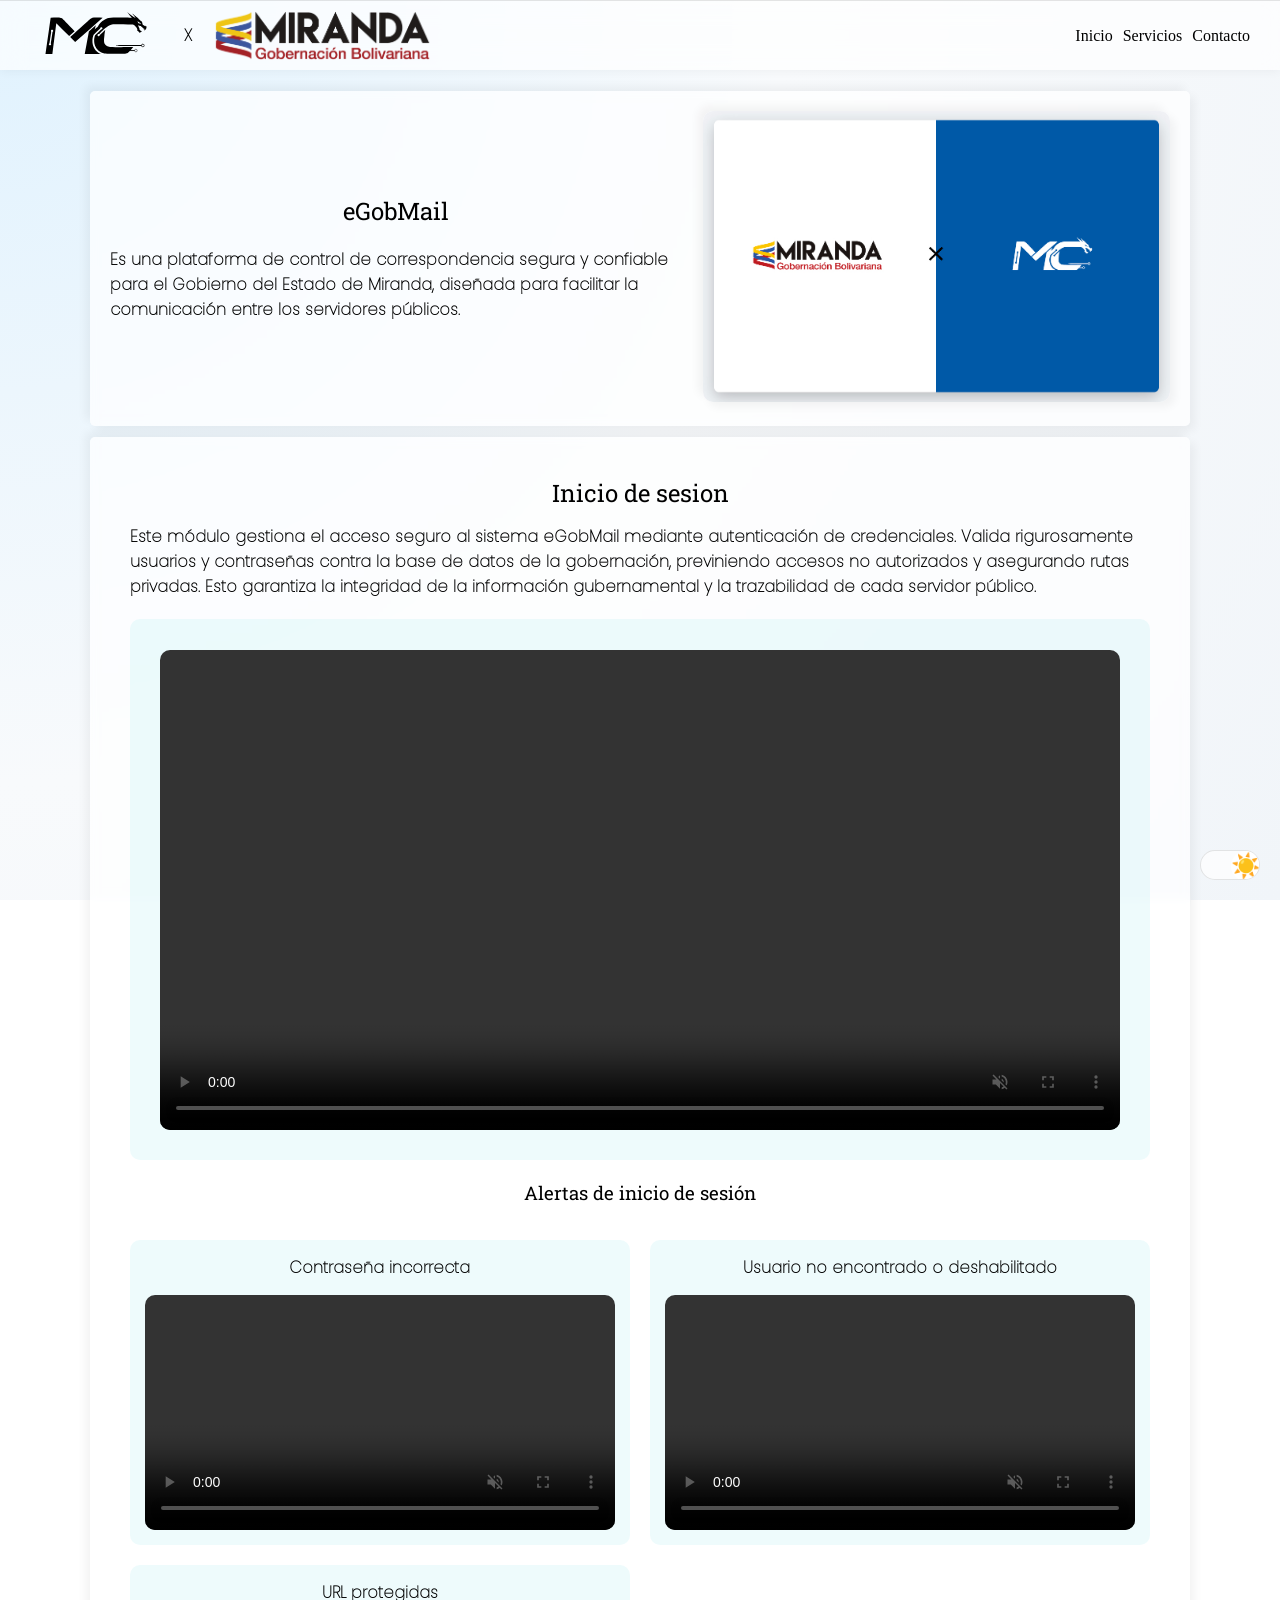
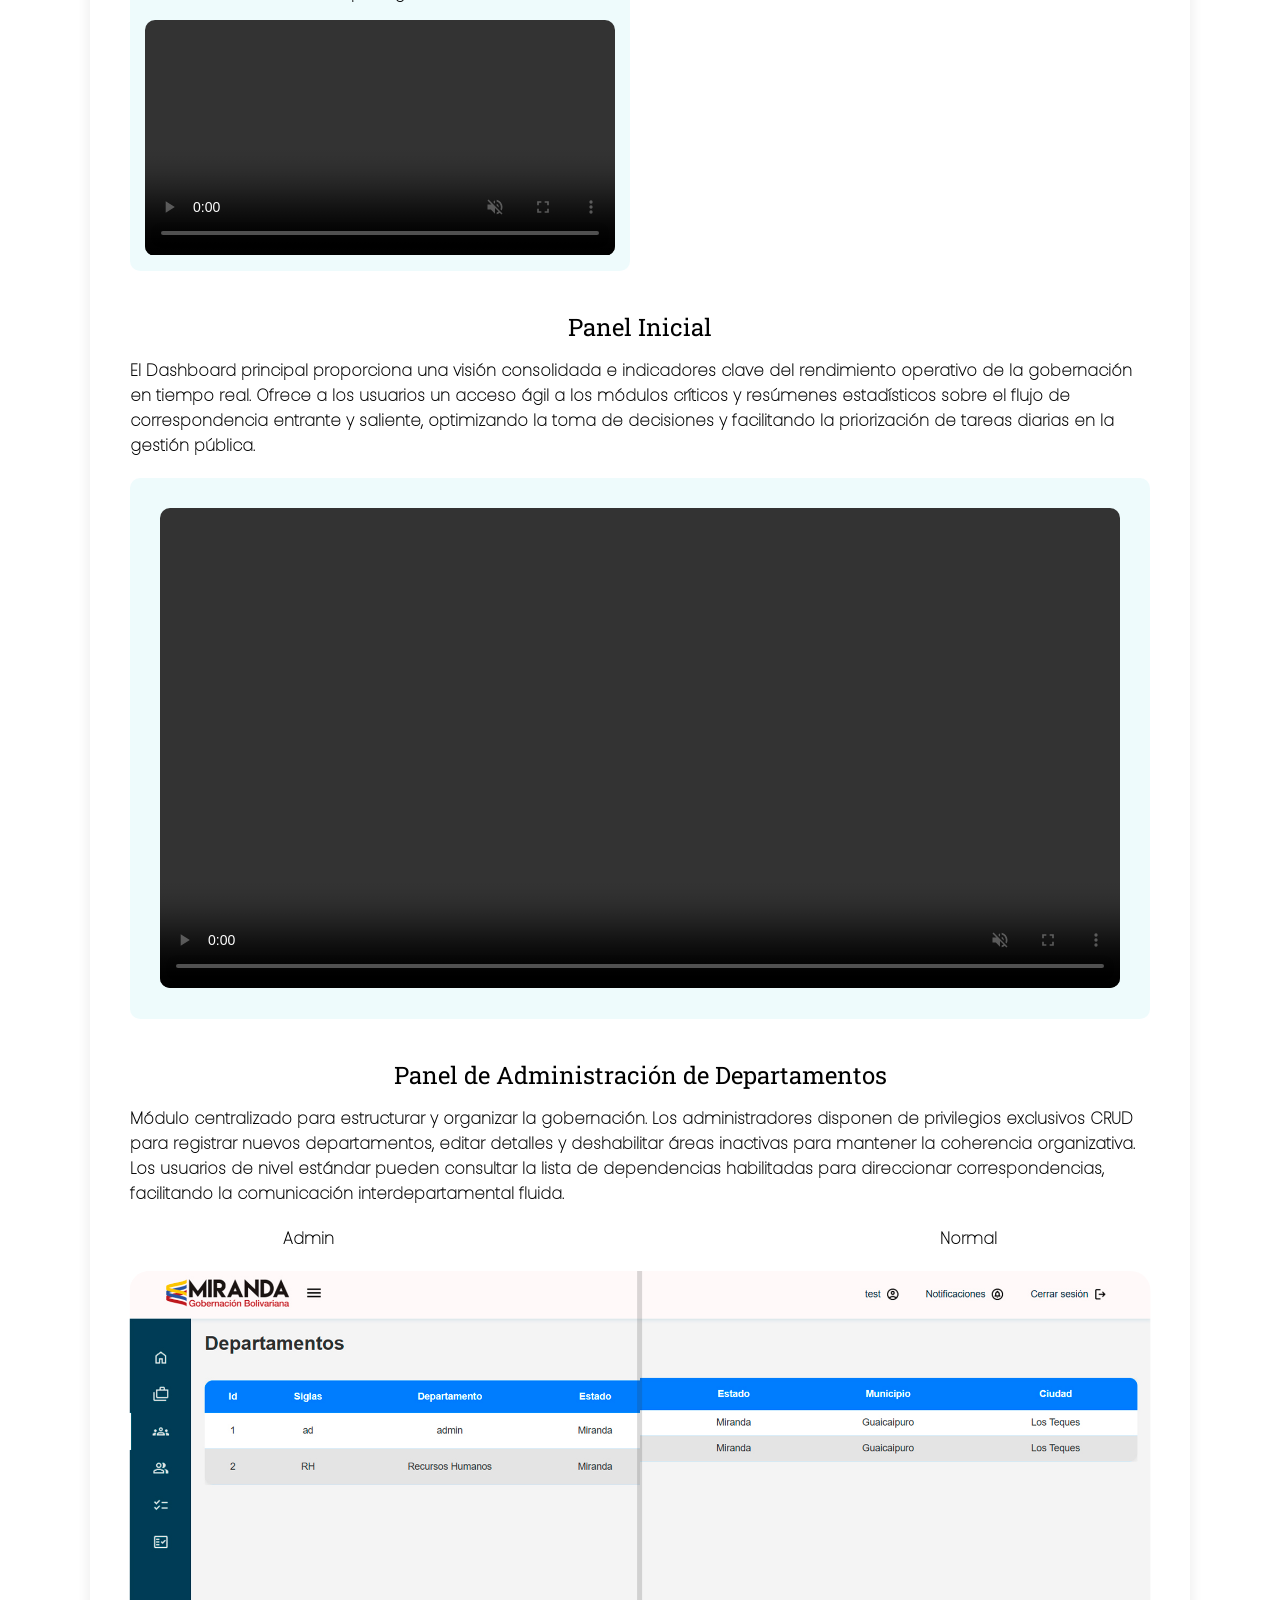
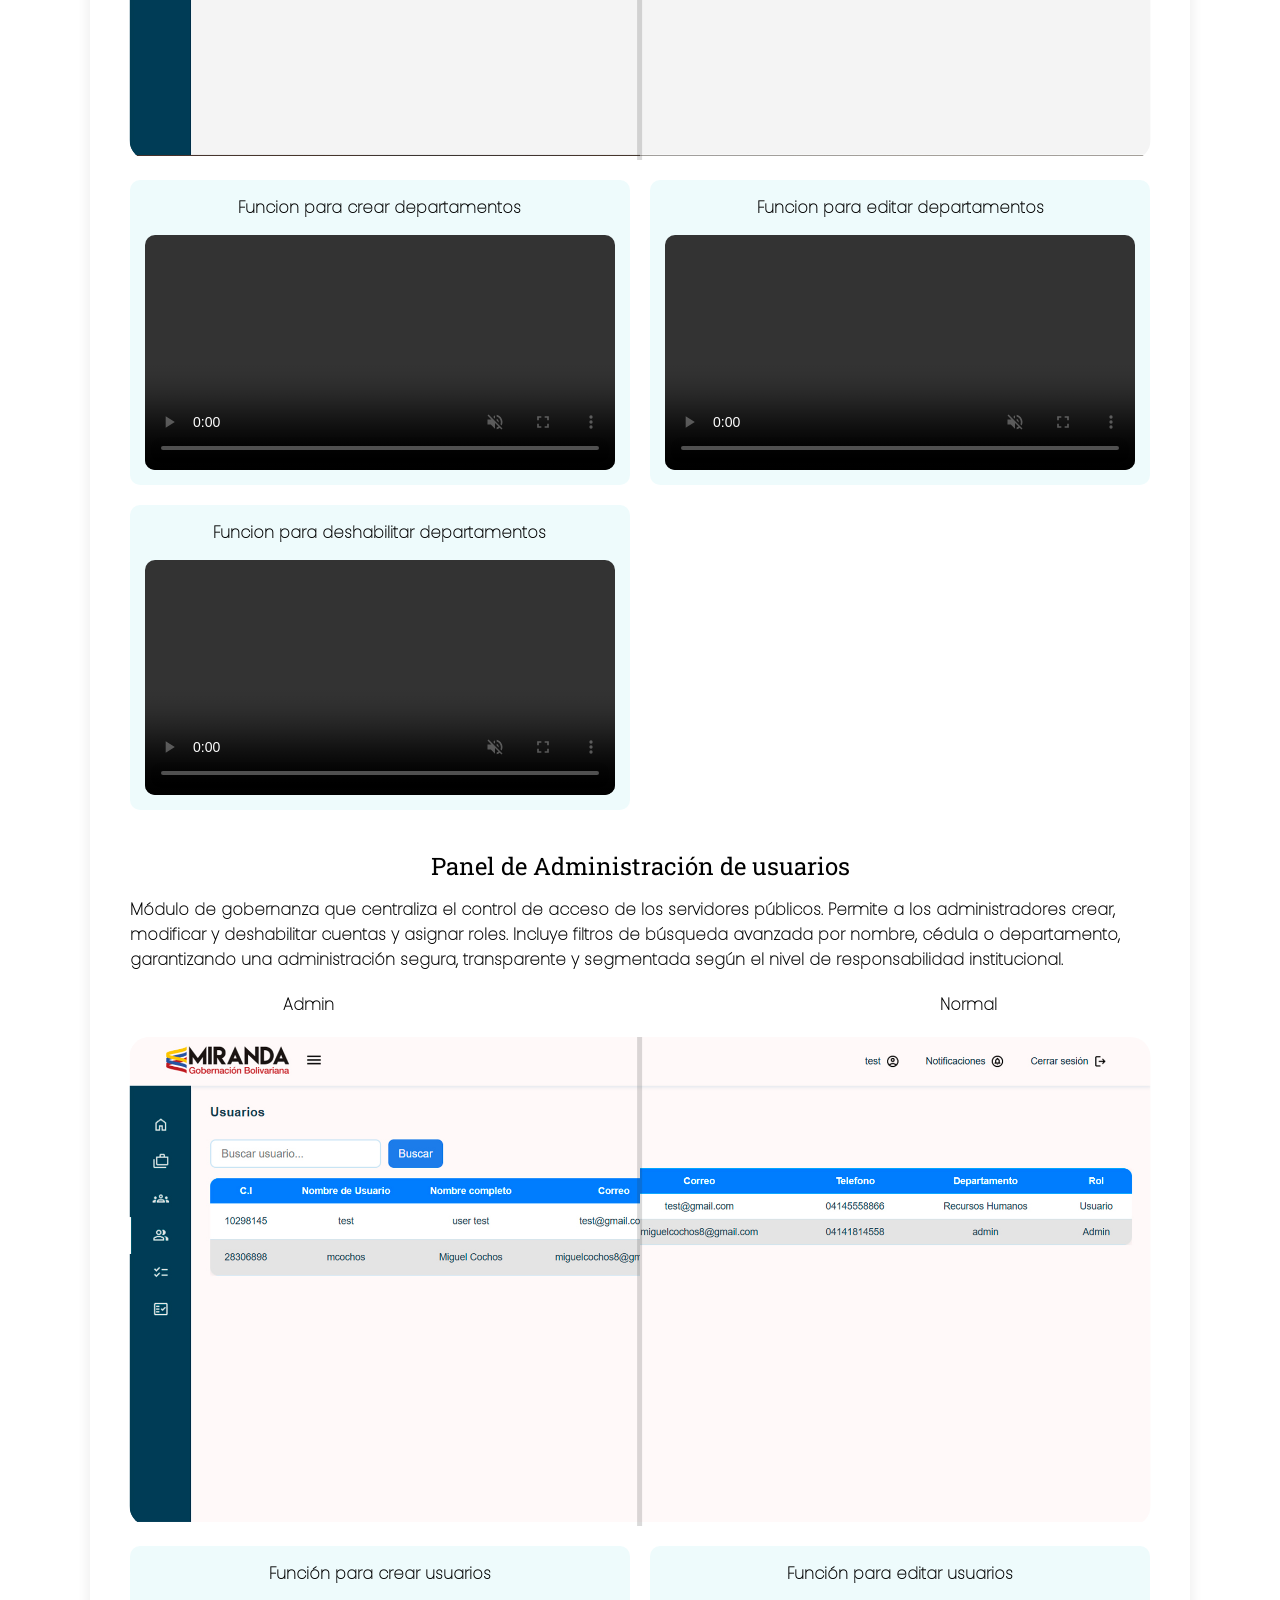
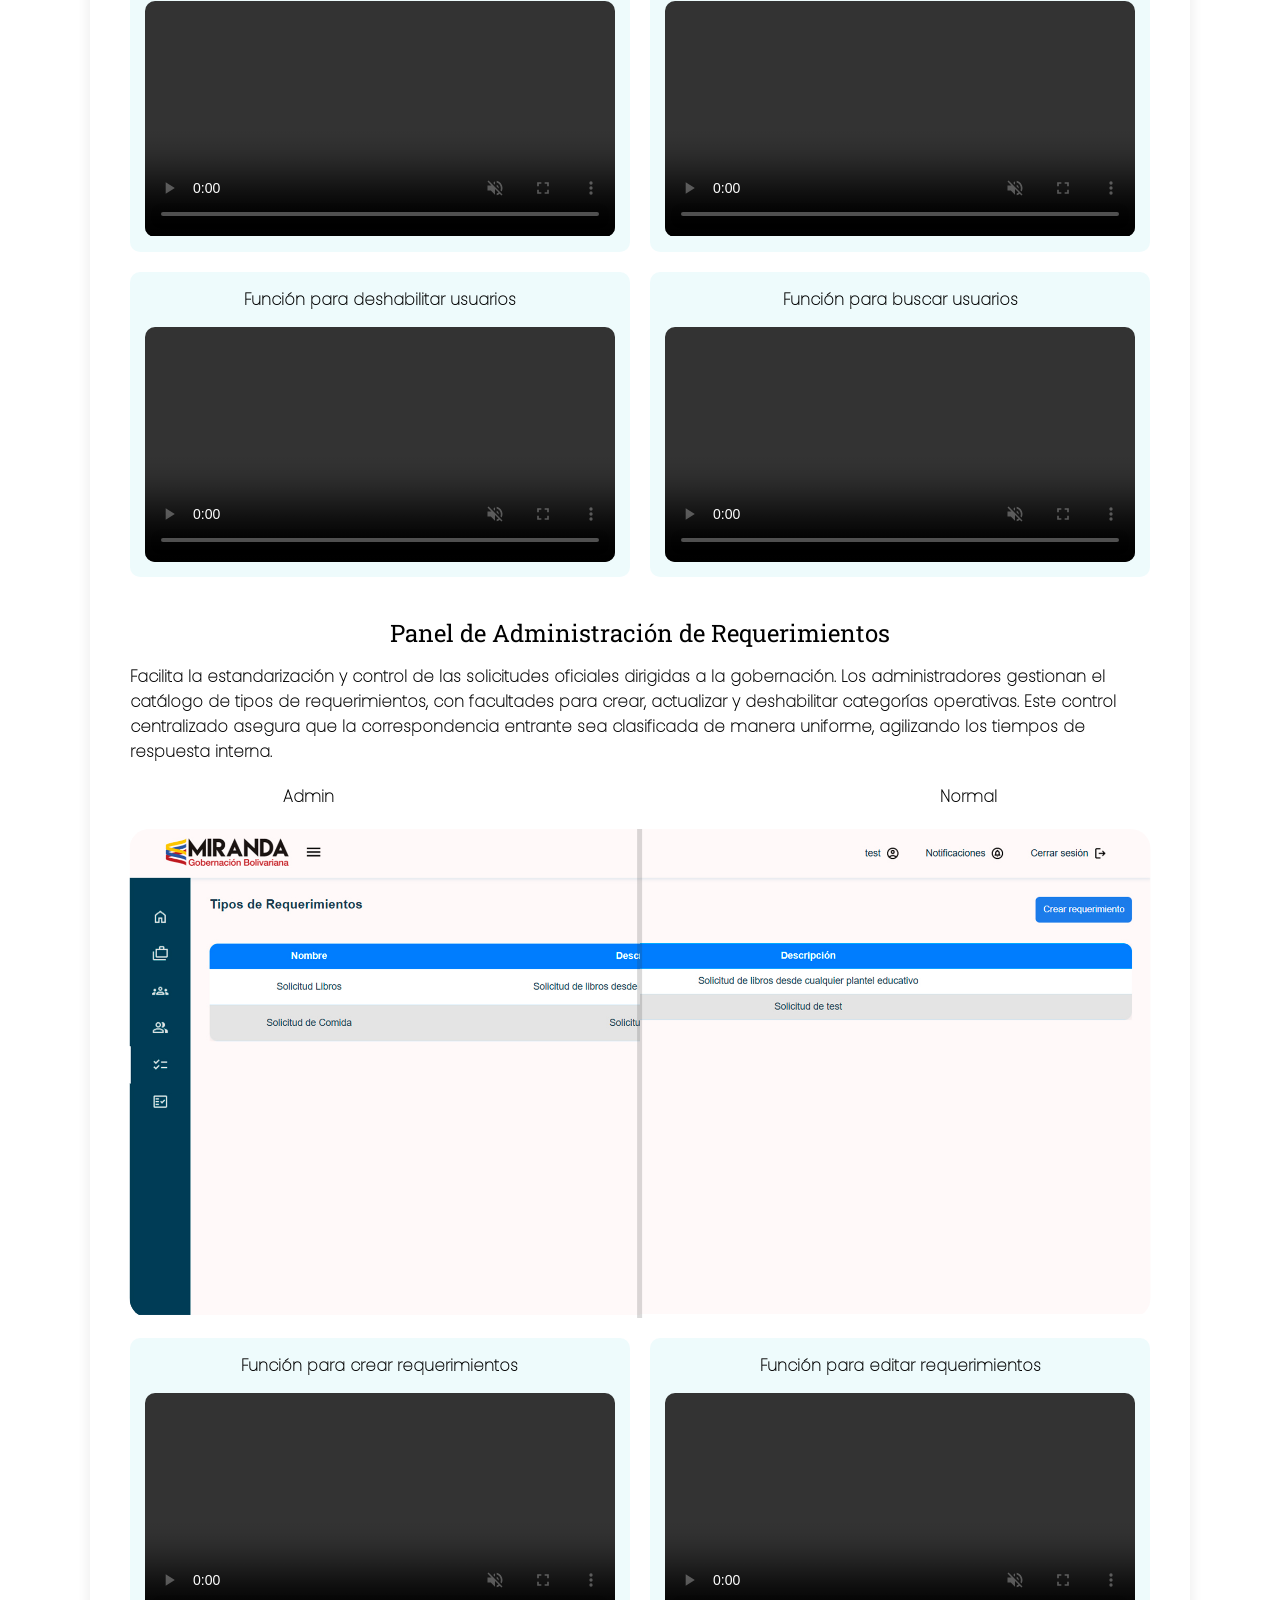
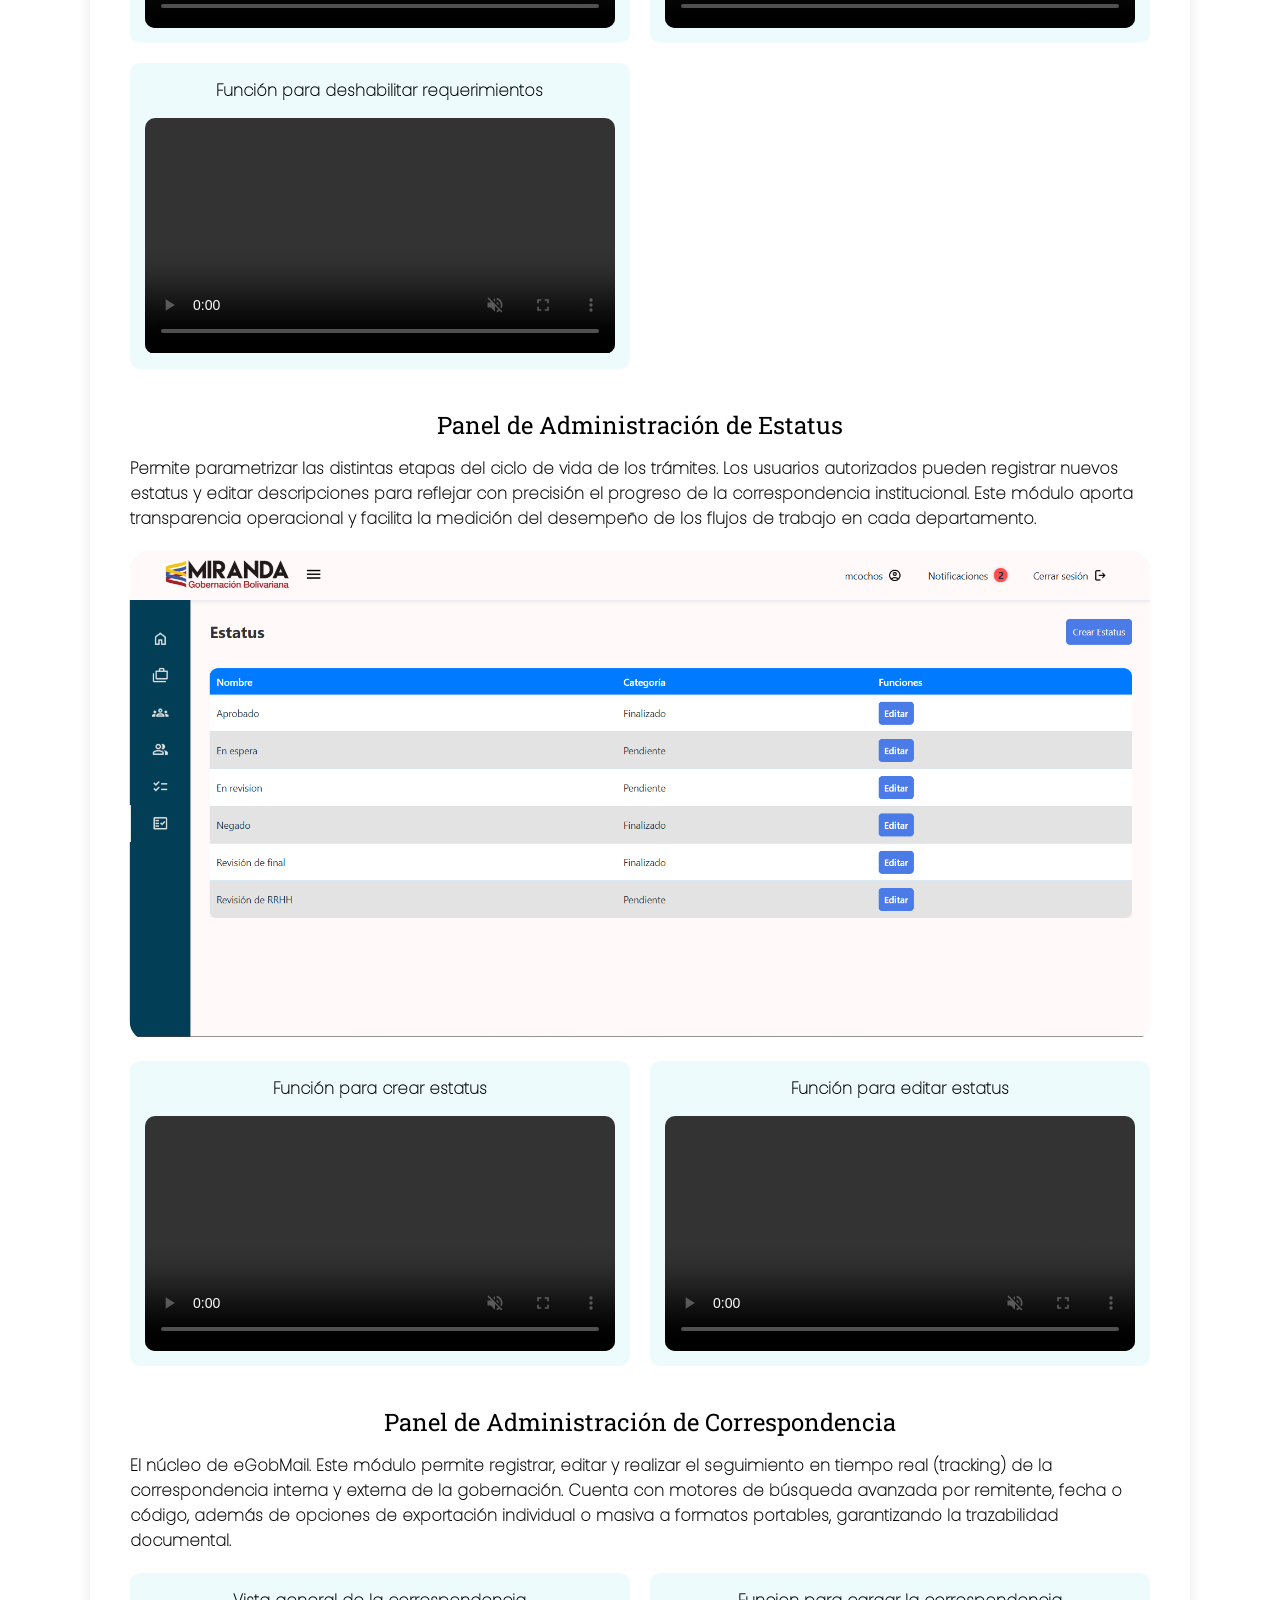
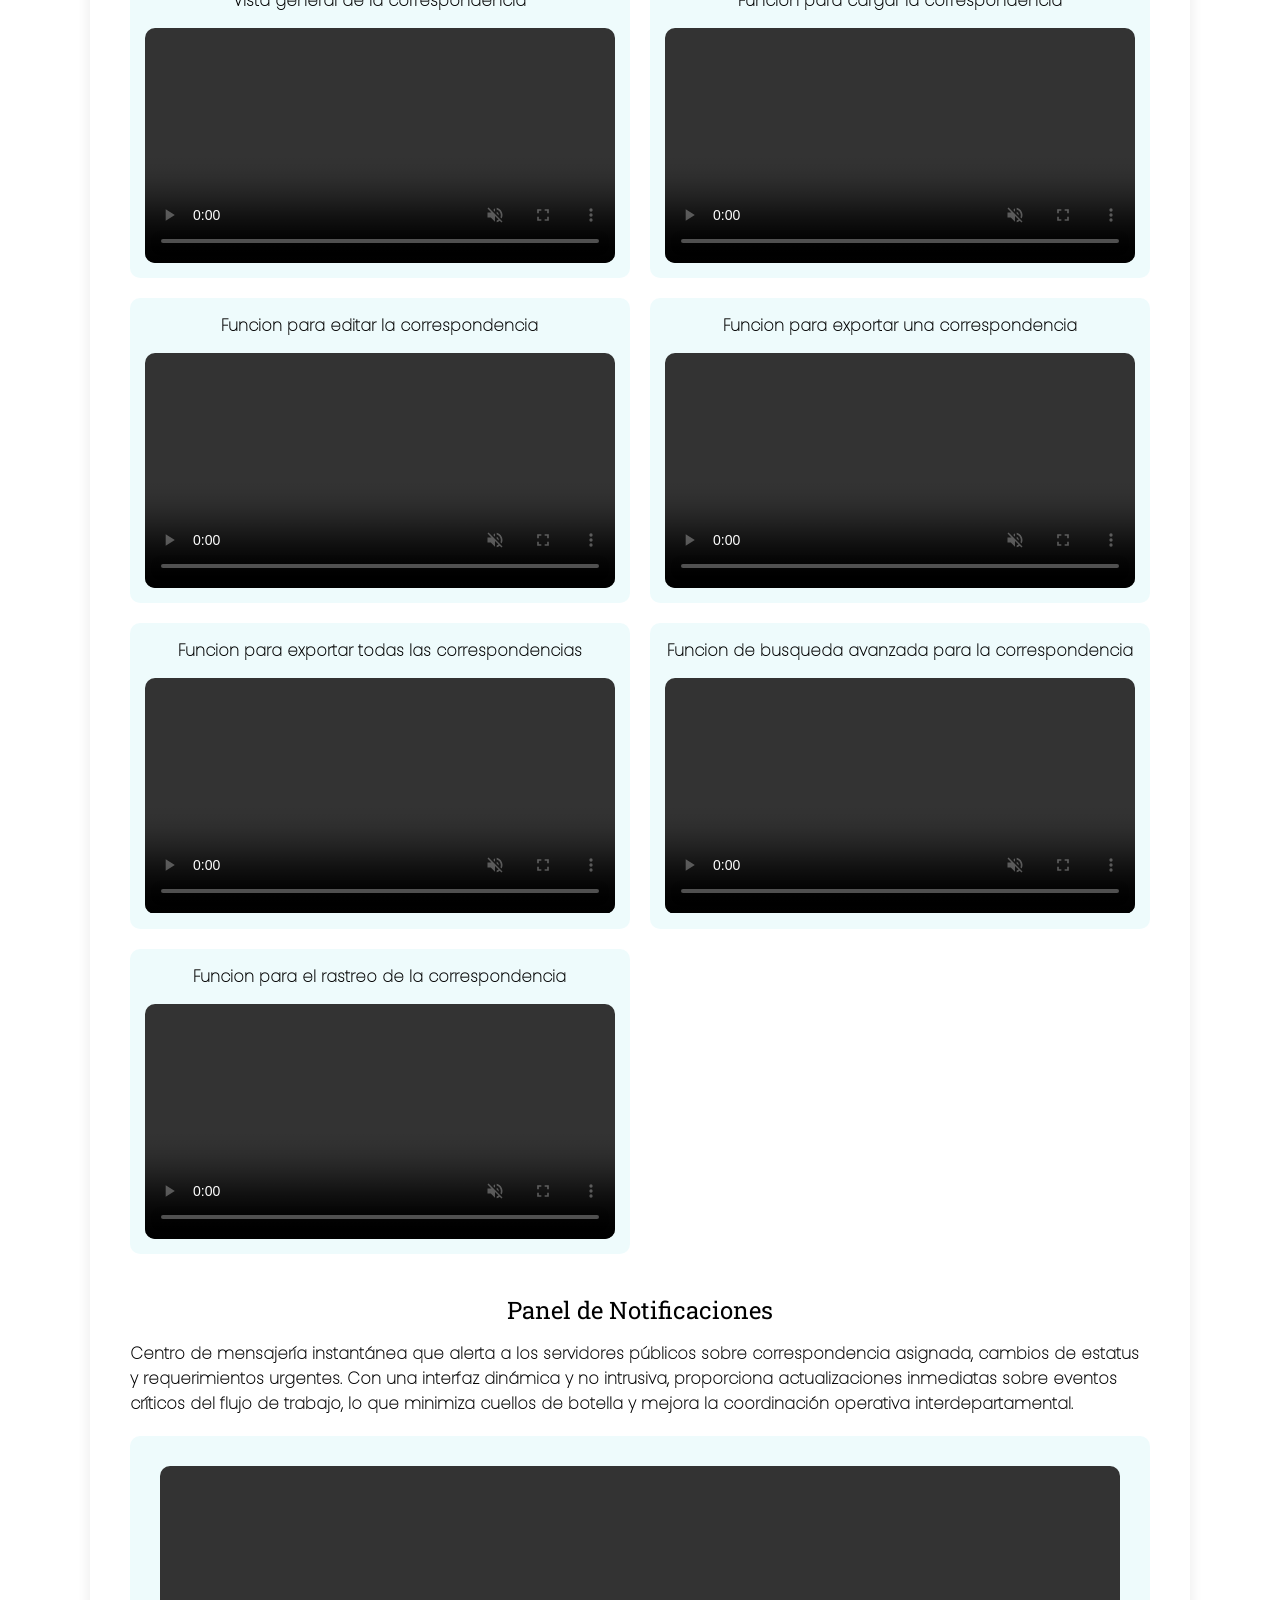
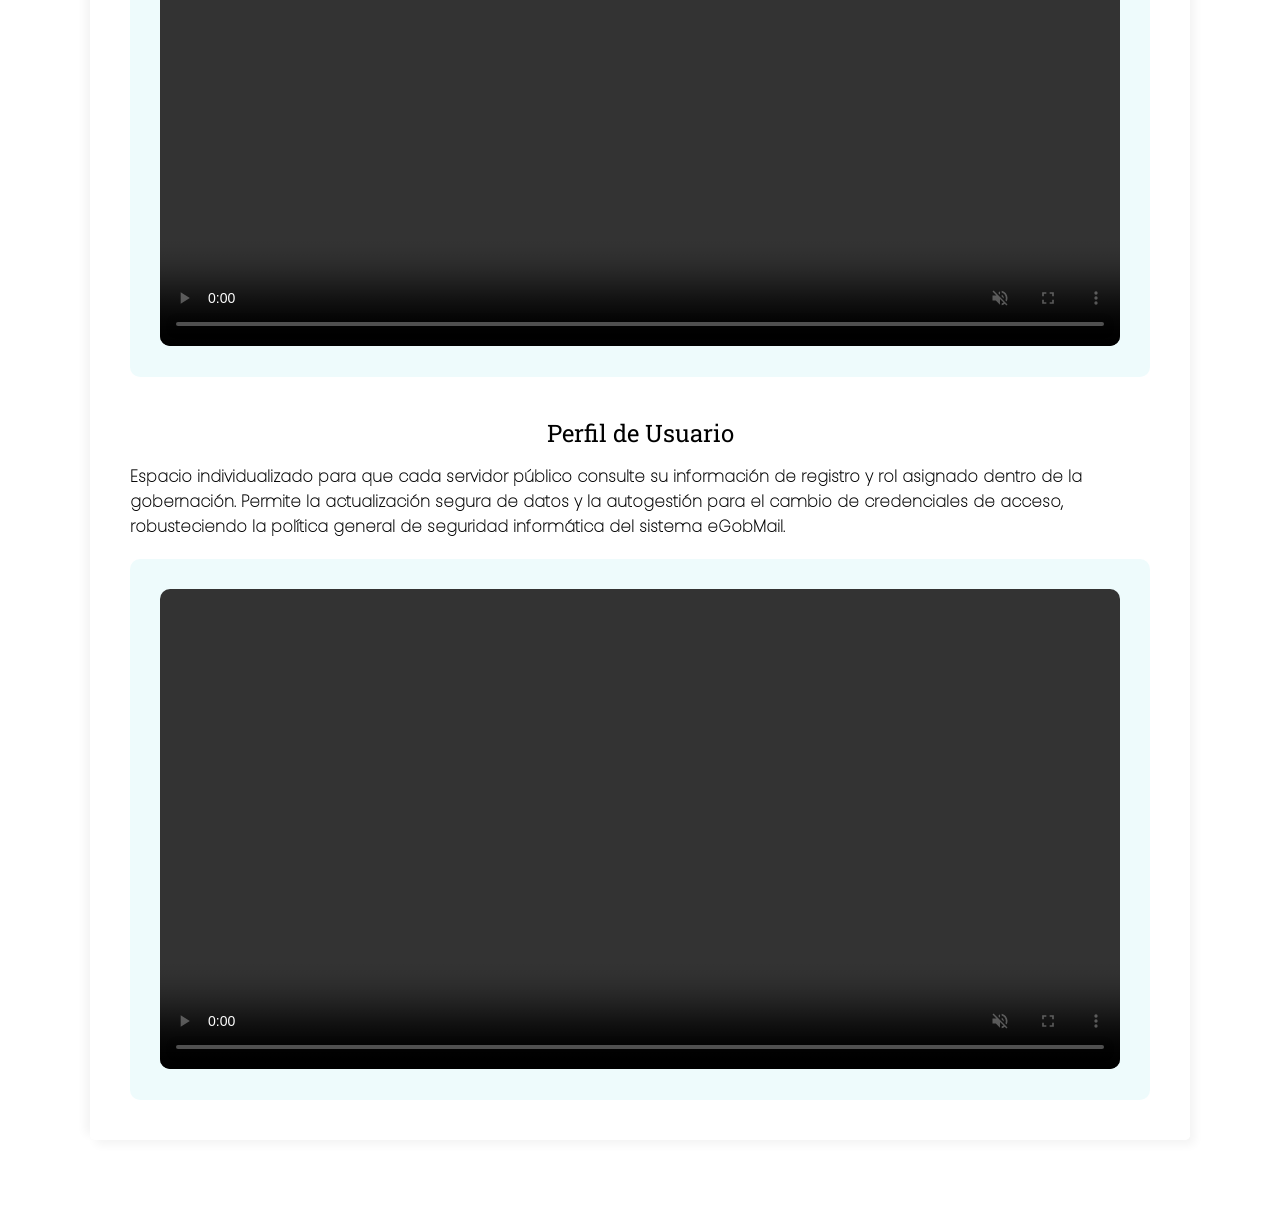
<file: projects/egobmail/index.html>
<!DOCTYPE html>
<html lang="es">

<head>
    <meta charset="UTF-8">
    <meta name="viewport" content="width=device-width, initial-scale=1.0">
    <title>eGobMail</title>
    <link rel="stylesheet" href="style.css">
    <link rel="stylesheet" href="dark-mode.css">
    <link rel="stylesheet" href="../../styles/load-page.css">
</head>

<body class="light-mode">

    <!--Loading Page-->
    <div id="loadPage" class="active">
        <div id="load-circle">
            <img src="../../image/new-logo.svg" alt="">
        </div>
    </div>

    <!-- header -->
    <header>
        <div class="cont-logos">
            <svg class="logo-mc" data-name="Capa 1" xmlns="http://www.w3.org/2000/svg" viewBox="0 0 595.28 312.08">
                <defs>
                    <style>
                        .cls-1 {
                            fill: none;
                            stroke: #000000ff;
                            stroke-width: 2px;
                        }

                        .cls-1,
                        .cls-2 {
                            stroke-miterlimit: 10;
                        }

                        .cls-2 {
                            stroke: #000000ff;
                            stroke-width: 4px;
                        }
                    </style>
                </defs>
                <path
                    d="m300.97,73.13c-5.56-.15-10.15-.19-15.98.88-5.32.97-8.75,2.33-10.69,3.19-3.2,1.43-5.65,3-7.08,4-.17.12-2,1.4-3.82,2.99-3.68,3.21-37.78,34.23-84.2,76.59,7.38,7.26,14.75,14.51,22.13,21.77,40.83-36.12,81.66-72.24,122.5-108.35-8.87-.58-16.58-.89-22.85-1.05Z" />
                <path
                    d="m519.24,114.3c-.55-2.59-1.78-4.45-2.57-5.46-.08.56-.28,1.41-.8,2.33-.39.67-.83,1.16-1.18,1.5-1.79-.79-3.81-1.84-5.93-3.22-3.01-1.97-5.36-4.06-7.11-5.87-.08-1.68-.35-3.86-1.09-6.31-.67-2.21-1.53-4.01-2.31-5.38-3.9-2.82-6.85-5.39-8.86-7.25-2.61-2.42-3.75-3.76-9.9-9.76-2.08-2.03-3.14-3.06-4.05-3.87-3.11-2.73-3.69-2.68-8.93-6.78-6.93-5.42-10.08-8.76-10.43-8.42-.37.35,2.82,4.1,9.16,12.51,2.45,3.26,4.44,5.96,5.76,7.78-5.68-3.1-11.83-6.82-18.21-11.29-7.55-5.29-14.04-10.64-19.52-15.65,3.18,4.6,6.8,9.44,10.89,14.4,3.38,4.1,6.73,7.86,9.99,11.29-1.36-.11-2.91-.23-4.64-.35,0,0-2.86-.2-5.69-.38-12.17-.73-44.65-.56-44.65-.56-17.82.09-38.55-.13-48.62,2.49-7.28,1.9-13.94,5-13.94,5-2.1.98-3.7,1.84-4.29,2.17-4.14,2.3-7.33,4.55-9.35,6.06-2.55,1.87-4.81,3.55-7.52,6.2-1.32,1.29-3.93,3.98-6.66,7.88-1.8,2.56-3.89,5.99-5.75,10.29-2.19,1.97-4.38,3.97-6.59,6-2.71,2.5-5.35,4.98-7.95,7.46.02-.08.08-.3.1-.38,1.65-6.28,3.38-12.52,5.17-18.7-10.39,9.22-20.78,18.44-31.18,27.67-6.19,33.52-12.38,67.04-18.57,100.56h72.79c-4.7-1.76-11.8-5.07-18.71-11.32-17.08-15.45-19.17-36.38-19.65-42.27-1.15-14.09,2.34-25.61,5.29-32.72,9.75-8.99,19.51-17.98,29.26-26.97-.06-.26-.11-.58-.1-.95.06-2.04,1.87-5.05,5.05-5.05,2.79,0,5.05,2.26,5.05,5.05s-2.26,5.05-5.05,5.05c-.36,0-.7-.04-1.04-.11-8.91,8.62-17.82,17.25-26.72,25.87-2.03,5.36-4.67,14.4-4.24,25.73.22,5.69.88,18.84,9.76,31.81,12.14,17.74,30.79,22.34,35.02,23.26,1.77.39,3.03.56,5.56.91,12.74,1.77,20.13.62,44.02.62h0c8.84-.06,15.84-.04,20.74,0,4.09.03,8.18-.06,12.27,0,4.81.07,7.25.2,11-.25,1.51-.18,5.05-.6,8.1-1.63,5.21-1.76,7.9-5.22,14.76-12.51,3.61-3.83,8.16-8.9,13.2-15.14-11.09-.23-19.96-.14-25.45-.04,0,0-48,.86-78.73-.79-1.33-.07-4.36-.26-8.02-1.53-2.8-.98-10.29-4.09-14.79-11.65-3.34-5.6-3.38-10.84-3.44-18.81-.02-2.51.13-1.55,1.6-16.53.9-9.15,1.09-12.04,1.95-17.24.76-4.56,1.6-8.28,2.21-10.76-8.15,7.95-16.31,15.89-24.46,23.84.17,2.93-2.18,5.4-5,5.42-2.74.01-5.05-2.28-5.05-5.05,0-3.09,2.89-5.01,5.05-5.05.6,0,1.11.13,1.47.27,4.92-5.09,9.13-9.3,12.28-12.39,1.95-1.92,3.63-3.54,5.22-5.05,4.36-4.15,6.74-6.43,9.34-8.67,2.81-2.41,6.93-5.93,12.85-9.45,3.2-1.9,7.69-4.5,13.87-6.34,6.5-1.93,11.75-2.09,15.52-2.17,16.14-.35,30.51-.19,38.82-.04,14.28.43,28.56.87,42.84,1.3,1.68.6,3.93,1.57,6.35,3.19.62.41,2.56,1.81,5.72,5.03,6.89,7.05,8.08,12.03,8.14,13.75.01.45.05,1.49-.64,2.33-.62.76-1.52.97-1.93,1.04,2.05.86,5.61,2.7,8.6,6.43,1.43,1.79,2.36,3.54,2.97,4.98,1.49-.27,4.64-1.05,7.55-3.62,1.84-1.63,2.93-3.38,3.54-4.58-.45.11-.95.19-1.5.2-2.57.07-4.51-1.32-5.31-1.98-.65-.41-2.38-1.62-3.38-3.96-.97-2.25-.71-4.26-.57-5.03-1.1-1.88-2.23-4.02-3.29-6.43-1.21-2.74-2.12-5.32-2.81-7.63,2.14.5,4.31,1.04,6.51,1.61,1.94.5,3.84,1.01,5.7,1.53.88,1.43,2.53,3.7,5.3,5.66,2.31,1.64,4.54,2.46,6.05,2.88.16.18,1.1,1.27.95,2.87-.14,1.53-1.17,2.41-1.37,2.57.95-.16,2.12-.44,3.37-.96.73-.3,1.38-.64,1.93-.96.08.67.14,1.96-.4,3.46-.59,1.61-1.58,2.61-2.09,3.05,1.35-.17,4.86-.8,7.79-3.7,5.04-4.97,3.69-11.96,3.62-12.29Zm-23.26-10.6c-.29.39-3.27-2.14-8.2-3.43-1.94-.51-3.61-.68-4.77-.75-.62-1.47-1.29-2.97-2.01-4.5-.84-1.79-1.68-3.49-2.53-5.13.69.38,1.76.97,3.08,1.69,1.86,1.01,2.18,1.18,2.87,1.58,2.02,1.14,3.04,1.72,3.74,2.25.78.59,1.62,1.44,3.3,3.15.95.97,1.52,1.58,2.35,2.5,1.52,1.66,2.28,2.5,2.17,2.65Z" />
                <path
                    d="m503.17,191.11c-3.12,0-5.77,2.05-6.73,4.89h-96.22c-13.01.7-17.09,1.38-17.09,1.99,0,.61,4.07,1.37,17.09,2.31h96.09c.83,3.08,3.58,5.35,6.87,5.35,3.94,0,7.13-3.25,7.13-7.27s-3.19-7.27-7.13-7.27Zm0,12.21c-2.68,0-4.85-2.21-4.85-4.94s2.17-4.94,4.85-4.94,4.85,2.21,4.85,4.94-2.17,4.94-4.85,4.94Z" />
                <line class="cls-2" x1="441.7" y1="220.84" x2="466.89" y2="220.84" />
                <circle class="cls-1" cx="472.11" cy="220.84" r="5.85" />
                <path
                    d="m142.04,77.22c-1.89-1-3.84-1.68-3.84-1.68s-2.48-.86-5.31-1.27c-3.55-.52-19.31-.67-40.78,0-3.11,21.88-6.23,43.76-9.34,65.63l-4.08,28.68h0c-3.21,22.55-6.42,45.1-9.63,67.65h30.64c2.69-21.03,5.37-42.06,8.06-63.08h0l3.99-31.21c1.83-14.32,3.66-28.64,5.49-42.96,19.17,19.19,38.34,38.38,57.51,57.57l24.15-21.26c-30.63-33-53.67-56.37-56.85-58.06Zm-41.62,60.84l-7.77,51.2c.92.91,1.5,2.16,1.5,3.55,0,2.76-2.26,4.99-5.05,4.99s-5.05-2.24-5.05-4.99c0-1.92,1.1-3.56,2.7-4.4l7.84-51.61c-.78-.88-1.28-2.02-1.28-3.29,0-2.76,2.26-4.99,5.05-4.99s5.05,2.24,5.05,4.99c0,2.03-1.23,3.77-2.99,4.55Z" />
            </svg>
            <p>X</p>
            <img src="" id="logoGm" class="logo-gm" alt="Logo Gobierno de Miranda">
        </div>
        <nav>
            <ul>
                <li><a href="#">Inicio</a></li>
                <li><a href="#">Servicios</a></li>
                <li><a href="#">Contacto</a></li>
            </ul>
        </nav>
    </header>



    <main>
        <section id="info" class="card">
            <div class="cont-info">
                <h1>eGobMail</h1>
                <p>Es una plataforma de control de correspondencia segura y confiable para el Gobierno del
                    Estado de
                    Miranda, diseñada para facilitar la comunicación entre los servidores públicos.</p>
            </div>
            <div class="front-page">
                <img src="src/front-page.jpg" alt="Portada de eGobMail" style="view-transition-name: img-01;">
            </div>
        </section>
        <section id="anexos" class="card">

            <!-- Panel de inicio de sesion -->
            <div class="views login">
                <div class="title-view">
                    <h2>Inicio de sesion</h2>
                    <p>Este módulo gestiona el acceso seguro al sistema eGobMail mediante autenticación de credenciales.
                        Valida rigurosamente usuarios y contraseñas contra la base de datos de la
                        gobernación, previniendo accesos no autorizados y asegurando rutas privadas. Esto garantiza la
                        integridad de la información gubernamental y la trazabilidad de cada servidor público.</p>
                </div>

                <div class="video-cont" style="grid-column: 1 / -1;">
                    <video src="src/login-view.mov" controls muted controlslist="nodownload nopictureinpicture"
                        oncontextmenu="return false;" disablePictureInPicture></video>
                </div>

                <h3>Alertas de inicio de sesión</h3>

                <div class="video-cont">
                    <p>Contraseña incorrecta</p>
                    <video src="src/Login-pass-error.mov" controls muted controlslist="nodownload nopictureinpicture "
                        oncontextmenu="return false;" disablePictureInPicture></video>
                </div>

                <div class="video-cont">
                    <p>Usuario no encontrado o deshabilitado</p>
                    <video src="src/login-user-error.mov" controls muted controlslist="nodownload nopictureinpicture "
                        oncontextmenu="return false;" disablePictureInPicture></video>
                </div>
                <div class="video-cont">
                    <p>URL protegidas</p>
                    <video src="src/login-session-error.mov" controls muted
                        controlslist="nodownload nopictureinpicture " oncontextmenu="return false;"
                        disablePictureInPicture></video>
                </div>
            </div>

            <!-- Panel inicial de la app -->

            <div class="views dashboard">
                <div class="title-view">
                    <h2>Panel Inicial</h2>
                    <p>El Dashboard principal proporciona una visión consolidada e indicadores clave del rendimiento
                        operativo de la gobernación en tiempo real. Ofrece a los usuarios un acceso ágil a los módulos
                        críticos y resúmenes estadísticos sobre el flujo de correspondencia entrante y saliente,
                        optimizando la toma de decisiones y facilitando la priorización de tareas diarias en la gestión
                        pública.</p>
                </div>
                <div class="video-cont" style="grid-column: 1/-1;">
                    <video src="src/home-view.mov" controls muted controlslist="nodownload nopictureinpicture "
                        oncontextmenu="return false;" disablePictureInPicture></video>
                </div>
            </div>

            <!-- Panel de administración de los departamentos  -->

            <div class="views departments">
                <div class="title-view">
                    <h2>Panel de Administración de Departamentos</h2>
                    <p>Módulo centralizado para estructurar y organizar la gobernación. Los administradores disponen de
                        privilegios exclusivos CRUD para registrar nuevos departamentos, editar detalles y deshabilitar
                        áreas inactivas para mantener la coherencia organizativa. Los usuarios de nivel estándar pueden
                        consultar la lista de dependencias habilitadas para direccionar correspondencias, facilitando la
                        comunicación interdepartamental fluida.</p>
                </div>
                <div class="indicator">
                    <p>Admin</p>
                    <p>Normal</p>
                </div>
                <div class="image-cont" onmousemove="revealImages(0, event)">
                    <img src="src/depart-view-normal.jpg" alt="Departments view" class="img-base">
                    <div class="image-wrapper">
                        <img src="src/depart-view-admin.jpg" alt="Departments view admin" class="img-admin">
                    </div>
                    <div class="separator"></div>
                </div>
                <div class="video-cont">
                    <p>Funcion para crear departamentos</p>
                    <video src="src/depart-create.mov" controls muted controlslist="nodownload nopictureinpicture "
                        oncontextmenu="return false;" disablePictureInPicture></video>
                </div>
                <div class="video-cont">
                    <p>Funcion para editar departamentos</p>
                    <video src="src/depart-edit.mov" controls muted controlslist="nodownload nopictureinpicture "
                        oncontextmenu="return false;" disablePictureInPicture></video>
                </div>
                <div class="video-cont">
                    <p>Funcion para deshabilitar departamentos</p>
                    <video src="src/depart-disable.mov" controls muted controlslist="nodownload nopictureinpicture "
                        oncontextmenu="return false;" disablePictureInPicture></video>
                </div>
            </div>

            <!-- Panel para la administración de usarios -->

            <div class="views users" id="users">
                <div class="title-view">
                    <h2>Panel de Administración de usuarios</h2>
                    <p>Módulo de gobernanza que centraliza el control de acceso de los servidores públicos. Permite a
                        los administradores crear, modificar y deshabilitar cuentas y asignar roles. Incluye filtros de
                        búsqueda avanzada por nombre, cédula o departamento, garantizando una administración segura,
                        transparente y segmentada según el nivel de responsabilidad institucional.</p>
                </div>
                <div class="indicator">
                    <p>Admin</p>
                    <p>Normal</p>
                </div>
                <div class="image-cont" id="containerUsers" onmousemove="revealImages(1, event)">
                    <img src="src/users-view-normal.jpg" alt="User view in normal" class="img-base">

                    <div class="image-wrapper" id="userAdminView">
                        <img src="src/users-view-admin.jpg" alt="User view admin" class="img-admin">
                    </div>

                    <div class="separator" id="separatorUsers"></div>
                </div>
                <div class="video-cont">
                    <p>Función para crear usuarios</p>
                    <video src="src/users-create.mov" controls muted controlslist="nodownload nopictureinpicture "
                        oncontextmenu="return false;" disablePictureInPicture></video>
                </div>
                <div class="video-cont">
                    <p>Función para editar usuarios</p>
                    <video src="src/users-update.mov" controls muted controlslist="nodownload nopictureinpicture "
                        oncontextmenu="return false;" disablePictureInPicture></video>
                </div>
                <div class="video-cont">
                    <p>Función para deshabilitar usuarios</p>
                    <video src="src/users-disable.mov" controls muted controlslist="nodownload nopictureinpicture "
                        oncontextmenu="return false;" disablePictureInPicture></video>
                </div>
                <div class="video-cont">
                    <p>Función para buscar usuarios</p>
                    <video src="src/users-search.mov" controls muted controlslist="nodownload nopictureinpicture "
                        oncontextmenu="return false;" disablePictureInPicture></video>
                </div>
            </div>

            <!-- Panel para la administración de requerimientos -->

            <div class="views requirement">
                <div class="title-view">
                    <h2>Panel de Administración de Requerimientos</h2>
                    <p>Facilita la estandarización y control de las solicitudes oficiales dirigidas a la gobernación.
                        Los administradores gestionan el catálogo de tipos de requerimientos, con facultades para crear,
                        actualizar y deshabilitar categorías operativas. Este control centralizado asegura que la
                        correspondencia entrante sea clasificada de manera uniforme, agilizando los tiempos de respuesta
                        interna.</p>
                </div>
                <div class="indicator">
                    <p>Admin</p>
                    <p>Normal</p>
                </div>
                <div class="image-cont" onmousemove="revealImages(2, event)">

                    <img src="src/req-view-normal.jpg" alt="req-view-normal" class="img-base">

                    <div class="image-wrapper">
                        <img src="src/req-view-admin.jpg" alt="req-view-admin" class="img-admin">
                    </div>
                    <div class="separator"></div>
                </div>
                <div class="video-cont">
                    <p>Función para crear requerimientos</p>
                    <video src="src/req-create.mov" controls muted controlslist="nodownload nopictureinpicture "
                        oncontextmenu="return false;" disablePictureInPicture></video>
                </div>
                <div class="video-cont">
                    <p>Función para editar requerimientos</p>
                    <video src="src/req-update.mov" controls muted controlslist="nodownload nopictureinpicture "
                        oncontextmenu="return false;" disablePictureInPicture></video>
                </div>
                <div class="video-cont">
                    <p>Función para deshabilitar requerimientos</p>
                    <video src="src/req-disable.mov" controls muted controlslist="nodownload nopictureinpicture "
                        oncontextmenu="return false;" disablePictureInPicture></video>
                </div>
            </div>

            <!-- Panel de administración de estatus -->

            <div class="views status">
                <div class="title-view">
                    <h2>Panel de Administración de Estatus</h2>
                    <p>Permite parametrizar las distintas etapas del ciclo de vida de los trámites. Los usuarios
                        autorizados pueden registrar nuevos estatus y editar descripciones para reflejar con precisión
                        el progreso de la correspondencia institucional. Este módulo aporta transparencia operacional y
                        facilita la medición del desempeño de los flujos de trabajo en cada departamento.</p>
                </div>
                <div class="image-cont">
                    <!-- <p>Vista general del panel de estatus</p> -->
                    <img src="src/status-view.png" alt="status-view" class="img-base">
                </div>
                <div class="video-cont">
                    <p>Función para crear estatus</p>
                    <video src="src/status-create.mov" controls muted controlslist="nodownload nopictureinpicture "
                        oncontextmenu="return false;" disablePictureInPicture></video>
                </div>
                <div class="video-cont">
                    <p>Función para editar estatus</p>
                    <video src="src/status-update.mov" controls muted controlslist="nodownload nopictureinpicture "
                        oncontextmenu="return false;" disablePictureInPicture></video>
                </div>
            </div>

            <!-- Panel de administración para la correspondencia -->

            <div class="views correspondences">
                <div class="title-view">
                    <h2>Panel de Administración de Correspondencia</h2>
                    <p>El núcleo de eGobMail. Este módulo permite registrar, editar y realizar el seguimiento en tiempo
                        real (tracking) de la correspondencia interna y externa de la gobernación. Cuenta con motores de
                        búsqueda avanzada por remitente, fecha o código, además de opciones de exportación
                        individual o masiva a formatos portables, garantizando la trazabilidad documental.</p>
                </div>
                <div class="video-cont">
                    <p>Vista general de la correspondencia</p>
                    <video src="src/corres-view.mov" controls muted controlslist="nodownload nopictureinpicture "
                        oncontextmenu="return false;" disablePictureInPicture></video>
                </div>
                <div class="video-cont">
                    <p>Funcion para cargar la correspondencia</p>
                    <video src="src/corres-create.mov" controls muted controlslist="nodownload nopictureinpicture "
                        oncontextmenu="return false;" disablePictureInPicture></video>
                </div>
                <div class="video-cont">
                    <p>Funcion para editar la correspondencia</p>
                    <video src="src/corres-update.mov" controls muted controlslist="nodownload nopictureinpicture "
                        oncontextmenu="return false;" disablePictureInPicture></video>
                </div>
                <div class="video-cont">
                    <p>Funcion para exportar una correspondencia</p>
                    <video src="src/corres-export.mov" controls muted controlslist="nodownload nopictureinpicture "
                        oncontextmenu="return false;" disablePictureInPicture></video>
                </div>
                <div class="video-cont">
                    <p>Funcion para exportar todas las correspondencias</p>
                    <video src="src/corres-export-all.mov" controls muted controlslist="nodownload nopictureinpicture "
                        oncontextmenu="return false;" disablePictureInPicture></video>
                </div>
                <div class="video-cont">
                    <p>Funcion de busqueda avanzada para la correspondencia</p>
                    <video src="src/corres-search.mov" controls muted controlslist="nodownload nopictureinpicture "
                        oncontextmenu="return false;" disablePictureInPicture></video>
                </div>
                <div class="video-cont">
                    <p>Funcion para el rastreo de la correspondencia</p>
                    <video src="src/corres-tracking.mov" controls muted controlslist="nodownload nopictureinpicture "
                        oncontextmenu="return false;" disablePictureInPicture></video>
                </div>
            </div>

            <!-- Panel de notificaciones -->

            <div class="views notifications">
                <div class="title-view">
                    <h2>Panel de Notificaciones</h2>
                    <p>Centro de mensajería instantánea que alerta a los servidores públicos sobre correspondencia
                        asignada, cambios de estatus y requerimientos urgentes. Con una interfaz dinámica y no
                        intrusiva, proporciona actualizaciones inmediatas sobre eventos críticos del flujo de trabajo,
                        lo que minimiza cuellos de botella y mejora la coordinación operativa interdepartamental.</p>
                </div>
                <div class="video-cont" style="grid-column: 1/-1;">
                    <video src="src/notification.mov" controls muted controlslist="nodownload nopictureinpicture "
                        oncontextmenu="return false;" disablePictureInPicture></video>
                </div>
            </div>

            <!-- Panel para la administración de perfil para los usuarios -->

            <div class="views profile">
                <div class="title-view">
                    <h2>Perfil de Usuario</h2>
                    <p>Espacio individualizado para que cada servidor público consulte su información de registro y rol
                        asignado dentro de la gobernación. Permite la actualización segura de datos y la
                        autogestión para el cambio de credenciales de acceso, robusteciendo la política general de
                        seguridad informática del sistema eGobMail.</p>
                </div>
                <div class="video-cont" style="grid-column: 1/-1;">
                    <video src="src/profile-user.mov" controls muted controlslist="nodownload nopictureinpicture "
                        oncontextmenu="return false;" disablePictureInPicture></video>
                </div>
            </div>

        </section>
    </main>



    <div class="styleMode">
        <button id="styleModeButton" class="dark">
            🌙
        </button>
    </div>

</body>
<script src="https://cdn.jsdelivr.net/npm/gsap@3.14.2/dist/gsap.min.js"></script>
<script src="script.js"></script>
<script>

    //Control de tema

    const theme = localStorage.getItem("theme");
    const styleModeButton = document.getElementById("styleModeButton");

    function setLightMode() {
        document.body.classList.remove('dark-mode');
        document.body.classList.add('light-mode');
        window.innerWidth < 720 ? logoGm.src = "src/icon-gm-p.png" : logoGm.src = "src/logo-gm-light.png";
        gsap.set(styleModeButton, { x: 30, backgroundColor: "#ffffff" });
        styleModeButton.classList.remove("dark");
        styleModeButton.classList.add("light");
        styleModeButton.innerHTML = "☀️";
    }

    function setDarkMode() {
        document.body.classList.remove('light-mode');
        document.body.classList.add('dark-mode');
        window.innerWidth < 720 ? logoGm.src = "src/icon-gm-p.png" : logoGm.src = "src/logo-gm-dark.png";
        gsap.set(styleModeButton, { x: 0, backgroundColor: "#0f172a" });
        styleModeButton.classList.remove("light");
        styleModeButton.classList.add("dark");
        styleModeButton.innerHTML = "🌙";
    }

    if (theme === 'dark') {
        setDarkMode();
    } else if (theme === 'light') {
        setLightMode();
    } else if (!theme && window.matchMedia('(prefers-color-scheme: dark)').matches) {
        localStorage.setItem("theme", "dark");
        setDarkMode();
    } else if (!theme && window.matchMedia('(prefers-color-scheme: light)').matches) {
        localStorage.setItem("theme", "light");
        setLightMode();
    } else {
        localStorage.setItem("theme", "dark");
        setDarkMode();
    }

    //Animación slide del boton de tema
    styleModeButton.addEventListener("click", () => {

        const logoGm = document.getElementById('logoGm');

        if (styleModeButton.classList.contains("dark")) {
            gsap.to(styleModeButton, { ease: "power2.out", duration: 0.8, x: 30, backgroundColor: "#ffffff" });
            localStorage.setItem("theme", "light");
            setTimeout(() => {
                setLightMode();
            }, 100)
        } else {
            gsap.to(styleModeButton, { ease: "power2.out", duration: 0.8, x: 0, backgroundColor: "#0f172a" });
            setTimeout(() => {
                setDarkMode();
            }, 100)
            localStorage.setItem("theme", "dark");
        }
    });




    window.addEventListener('load', () => {
        let loadPage = document.getElementById("loadPage");
        loadPage.style.opacity = "0";

        loadPage.addEventListener("transitionend", () => {
            loadPage.classList.remove("active");
            loadPage.style.display = "none";
            document.body.style.overflowY = "auto";
        })
    })

</script>

</html>

</html>
</file>
<file: projects/egobmail/style.css>
@font-face {
    font-family: 'Roboto Slab';
    src: url('../../../src/RobotoSlab-VariableFont_wght.ttf');
}

@font-face {
    font-family: 'Poppins';
    src: url('../../../src/Poppins-Thin.ttf');
}

* {
    margin: 0;
    padding: 0;
    box-sizing: border-box;
}

h1,
h2,
h3 {
    font-family: 'Roboto Slab', sans-serif;
    font-weight: 400;
}

p {
    font-family: 'Poppins', sans-serif;
    font-weight: 600;
}

body.light-mode {
    --primary-color: #0284c7;
    --secondary-color: #2563eb;
    --accent-color: #0ea5e9;
    --bg: radial-gradient(circle at top left, #e0f2fe, #f8fafc 50%, #f1f5f9);
    --card-bg: rgba(255, 255, 255, 0.7);
    --text-main: #000000;
    --glass-border: rgba(0, 0, 0, 0.1);
    --mask-bg: #ffffff;
}


body.light-mode {
    width: 100vw;
    background: var(--bg);
    background-size: cover;
    background-attachment: fixed;
    overflow-x: hidden;
    padding: 80px 7%;
    color: var(--text-main);
}

header {
    background-color: var(--card-bg);
    padding: 10px;
    width: 100%;
    height: 70px;
    display: flex;
    position: fixed;
    top: 0;
    left: 0;
    z-index: 1000;
    justify-content: space-between;
    align-items: center;
    backdrop-filter: blur(12px);
    border-top: 1px solid var(--glass-border);
    box-shadow: #0000000c 0px 1px 10px;
}

header .cont-logos {
    display: flex;
    align-items: center;
    padding: 0 20px;
    width: 50%;
    gap: 20px;
}

.cont-logos .logo-mc {
    height: 70px;
}

.cont-logos .logo-gm {
    max-height: 50px;
    max-width: auto;
}

header nav ul {
    list-style: none;
    display: flex;
    justify-content: space-between;
    align-items: center;
    padding: 0 20px;
    gap: 10px;
}

header nav ul li a {
    text-decoration: none;
    color: var(--text-main);
}

.card {
    padding: 20px;
    background-color: var(--card-bg);
    box-shadow: #0000000c 5px 5px 10px, #0000000c -5px -5px 10px;
    backdrop-filter: blur(5px);
    border-radius: 5px;
    margin: 1% 0%;
}

#info {
    display: flex;
    gap: 20px;
    align-items: center;
}

#info .cont-info {
    display: flex;
    flex-direction: column;
    gap: 20px;
}

#info .cont-info h1 {
    text-align: center;
}

#info .front-page img {
    width: 100%;
    border-radius: 10px;
    box-shadow: #0000000c 5px 5px 10px, #0000000c -5px -5px 10px;
}

.views {
    display: grid;
    grid-template-columns: repeat(auto-fit, minmax(500px, 1fr));
    padding: 20px;
    gap: 20px;
}

.views h2,
h3 {
    margin-bottom: 15px;
    text-align: center;
}

.title-view {
    grid-column: 1 / -1;
}

.views h3 {
    grid-column: 1 / -1;
}

.views .video-cont:only-of-type {
    grid-column: 1 / -1;
}

.video-cont {
    width: auto;
    padding: 3%;
    display: flex;
    gap: 15px;
    flex-direction: column;
    align-items: center;
    justify-content: center;
    border-radius: 10px;
    background-color: #1bc1d013;
    transition: 0.4s;
}

.video-cont:hover {
    background-color: rgba(27, 184, 208, 0.295);
}

.video-cont video {
    width: 100%;
    height: 100%;
    object-fit: cover;
    border-radius: 10px;
}

.views .indicator {
    grid-column: 1 / -1;
    padding: 0 15%;
    display: flex;
    align-items: center;
    justify-content: space-between;
}

.views .image-cont {
    grid-column: 1 / -1;
    height: max-content;
    position: relative;
    left: 50%;
    transform: translateX(-50%);
    width: 100%;
    border-radius: 20px;
    overflow: hidden;
}

.views .image-cont .img-base {
    position: relative;
    top: 0;
    left: 0;
    width: 100%;
}

.views .image-cont .image-wrapper {
    position: absolute;
    top: 0;
    left: 0;
    width: 100%;
    height: 100%;
    clip-path: polygon(0% 0%, 50% 0%, 50% 100%, 0% 100%);
}

.image-wrapper img {
    width: 100%;
}

.image-cont .separator {
    width: 5px;
    height: 100%;
    position: absolute;
    top: 0%;
    left: 50%;
    transform: translateX(-50%);
    background-color: #3333332e;
    z-index: 100;
}

.styleMode {
    width: 60px;
    height: 30px;
    position: fixed;
    bottom: 0;
    right: 0;
    margin: 20px;
    z-index: 1000;
    background: var(--card-bg);
    border-radius: 20px;
    border: 1px solid var(--glass-border);
    overflow: hidden;
}

#styleModeButton {
    display: flex;
    justify-content: center;
    align-items: center;
    height: 30px;
    width: 30px;
    border: none;
    border-radius: 20px;
    background: rgba(15, 19, 25, 0.7);
    cursor: pointer;
    font-size: 1.5rem;
    color: var(--text-main);
}

@media (max-width: 720px) {
    body.light-mode {
        padding: 70px 20px;
    }

    .cont-logos .logo-gm {
        width: 50%;
    }

    .card {
        width: 100%;
    }

    #info {
        flex-direction: column;
    }

    .views {
        grid-template-columns: 1fr;
    }

    .video-cont {
        width: auto;
    }

    .video-cont video {
        width: 100%;
    }
}
</file>
<file: projects/egobmail/dark-mode.css>
body.dark-mode {
    --primary-color: #00d2ff;
    --secondary-color: #3a7bd5;
    --accent-color: #00f2fe;
    --bg: radial-gradient(circle at top left, #075985, #0f172a 50%, #082f49);
    --card-bg: rgba(30, 41, 59, 0.7);
    --text-main: #f8fafc;
    --glass-border: rgba(255, 255, 255, 0.1);
    --mask-bg: #ffffff;
    --scroll-start: #000000;
    --scroll-mid: #ffffff;
}

body.dark-mode {
    width: 100vw;
    background: var(--bg);
    background-size: cover;
    background-attachment: fixed;
    overflow-x: hidden;
    padding: 80px 7%;
    color: var(--text-main);
}

body.dark-mode .cont-logos .logo-mc {
    filter: invert(1);
}

body.dark-mode .video-cont {
    background: var(--card-bg);
}

body.dark-mode .video-cont:hover {
    background-color: rgba(47, 117, 187, 0.295);
}

@media (max-width: 720px) {
    body.dark-mode {
        padding: 70px 20px;
    }

}
</file>
<file: styles/load-page.css>
* {
    padding: 0;
    margin: 0;
    box-sizing: border-box;
}

body {
    overflow-y: hidden;
}

#loadPage.active {
    position: fixed;
    top: 0;
    left: 0;
    width: 100vw;
    height: 100vh;
    background-color: rgb(57, 57, 57);
    z-index: 9999;
    display: flex;
    justify-content: center;
    align-items: center;
    opacity: 1;
    transition: opacity 0.5s ease-in-out;
}

#loadPage {
    opacity: 0;
}

#loadPage.active #load-circle {
    display: flex;
    justify-content: center;
    align-items: center;
    width: 100px;
    height: 100px;
    z-index: 10000;
    border-radius: 50%;
}

#loadPage.active #load-circle::before {
    position: absolute;
    top: 50%;
    left: 50%;
    transform: translate(-50%, -50%);
    content: "";
    width: 100px;
    height: 100px;
    border-radius: 50%;
    border-left: solid 5px rgb(255, 255, 255);
    animation: spin 1s linear infinite;
}

@keyframes spin {
    to {
        transform: translate(-50%, -50%) rotate(360deg);
    }
}

#loadPage.active img {
    filter: invert(1);
}
</file>
